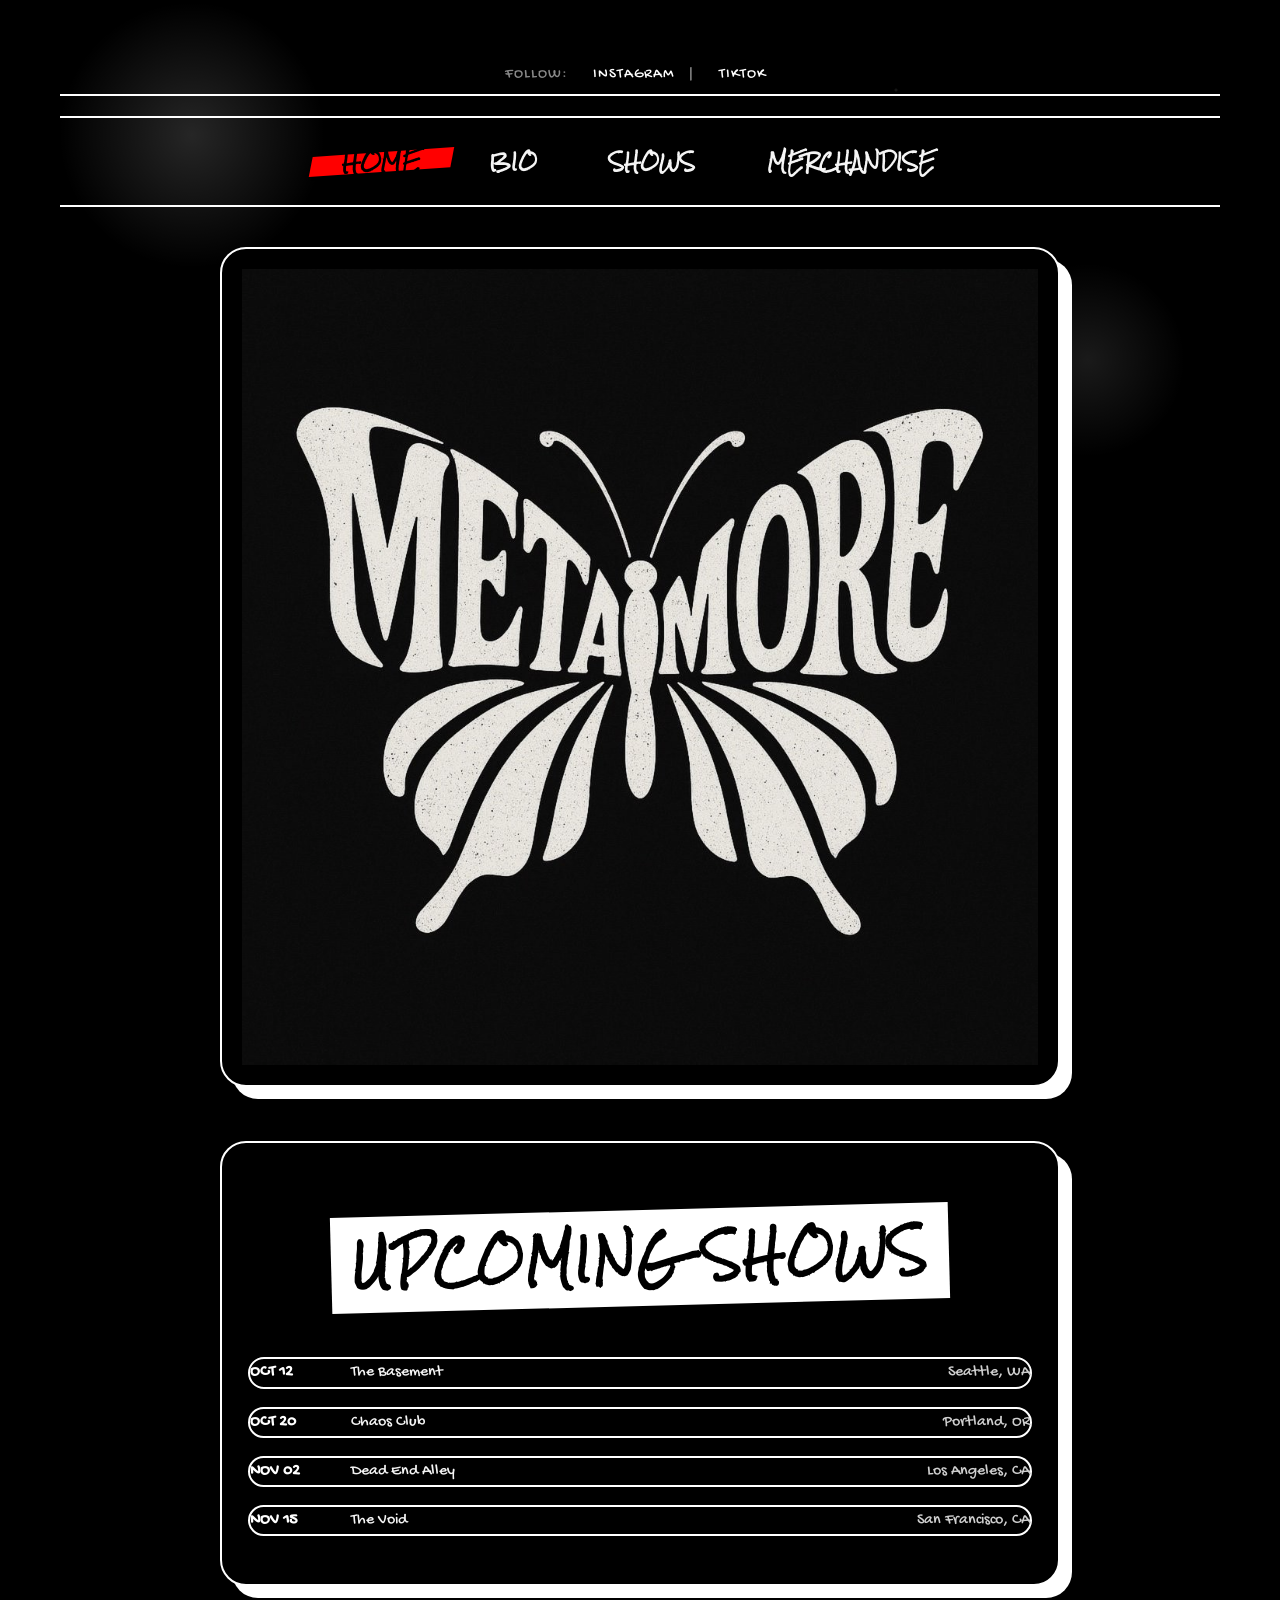
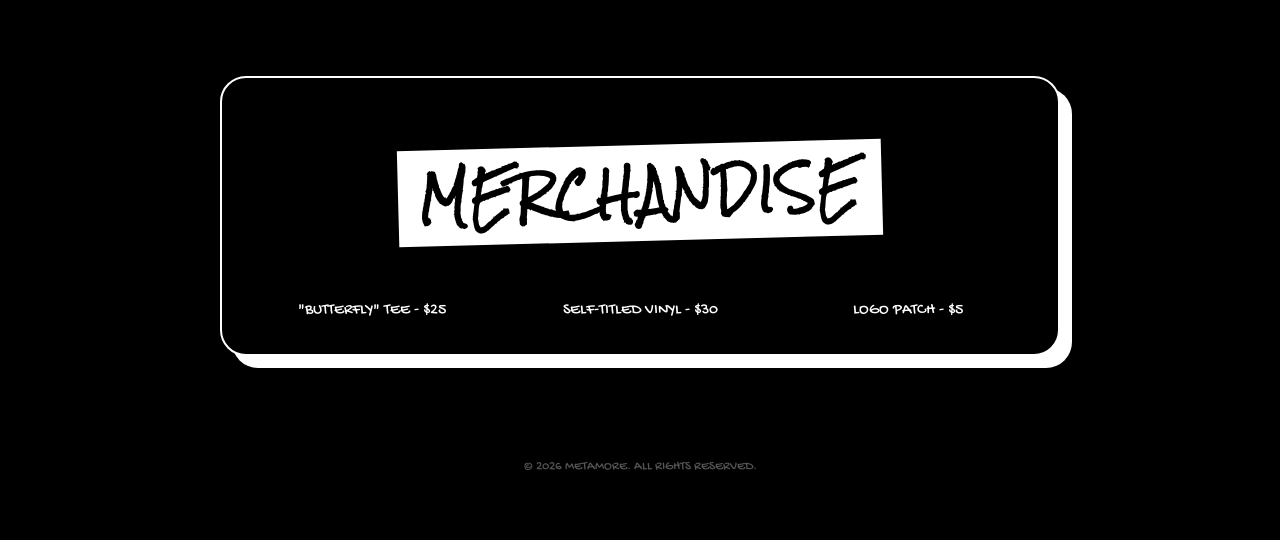
<file: index.html>
<!DOCTYPE html>
<html lang="en">
    <head>
        <meta charset="UTF-8">
        <meta name="viewport" content="width=device-width, initial-scale=1.0">
        <title>M E T A M O R E</title>
        <link rel="stylesheet" href="style.css">
        </head>
        <body class="homepage">
            <div class="top-bar">
                <div class="social-links">
                    <span>FOLLOW:</span>
                    <a href="https://www.instagram.com/metamoreband" target="_blank" rel="noopener">INSTAGRAM</a>
                    <span class="divider">|</span>
                    <a href="https://www.tiktok.com/@metamoreband" target="_blank" rel="noopener">TIKTOK</a>
                </div>
            </div>
            <nav>
                <a href="index.html">HOME</a>
                <a href="bio.html">BIO</a>
                <a href="#shows">SHOWS</a>
                <a href="#merch">MERCHANDISE</a>
            </nav>

            <div class="logo-frame">
                <img src="METAMORE_butterfly_4K.jpg" alt="METAMORE Logo">
            </div>

            <section id="shows">
                <h2>UPCOMING SHOWS</h2>
                <ul class="show-list">
                    <li><span class="date">OCT 12</span> <span class="venue">The Basement</span> <span class="location">Seattle, WA</span></li>
                    <li><span class="date">OCT 20</span> <span class="venue">Chaos Club</span> <span class="location">Portland, OR</span></li>
                    <li><span class="date">NOV 02</span> <span class="venue">Dead End Alley</span> <span class="location">Los Angeles, CA</span></li>
                    <li><span class="date">NOV 15</span> <span class="venue">The Void</span> <span class="location">San Francisco, CA</span></li>
                </ul>
            </section>

            <section id="merch">
                <h2>MERCHANDISE</h2>
                <div class="merch-grid">
                    <div class="merch-item">"BUTTERFLY" TEE - $25</div>
                    <div class="merch-item">SELF-TITLED VINYL - $30</div>
                    <div class="merch-item">LOGO PATCH - $5</div>
                </div>
            </section>

            <footer>
                <p>&copy; 2026 METAMORE. ALL RIGHTS RESERVED.</p>
            </footer>

            <script>
                function updateActive() {
                    const navLinks = document.querySelectorAll('nav a');
                    const hash = window.location.hash;
                    const isBioPage = window.location.pathname.includes('bio.html');
                    navLinks.forEach(link => link.classList.remove('active'));
                    if (hash) {
                        navLinks.forEach(link => {
                            const href = link.getAttribute('href');
                            if (href === hash || href.endsWith(hash)) link.classList.add('active');
                        });
                    } else {
                        const fallback = isBioPage ? 'bio.html' : 'index.html';
                        navLinks.forEach(link => { if(link.getAttribute('href').includes(fallback)) link.classList.add('active'); });
                    }
                }
                window.addEventListener('load', updateActive);
                window.addEventListener('hashchange', updateActive);
                document.querySelectorAll('nav a').forEach(link => {
                    link.addEventListener('click', function() {
                        if (this.getAttribute('href').startsWith('#')) {
                            document.querySelectorAll('nav a').forEach(l => l.classList.remove('active'));
                            this.classList.add('active');
                        }
                    });
                });
            </script>
        </body>
</html>
</file>
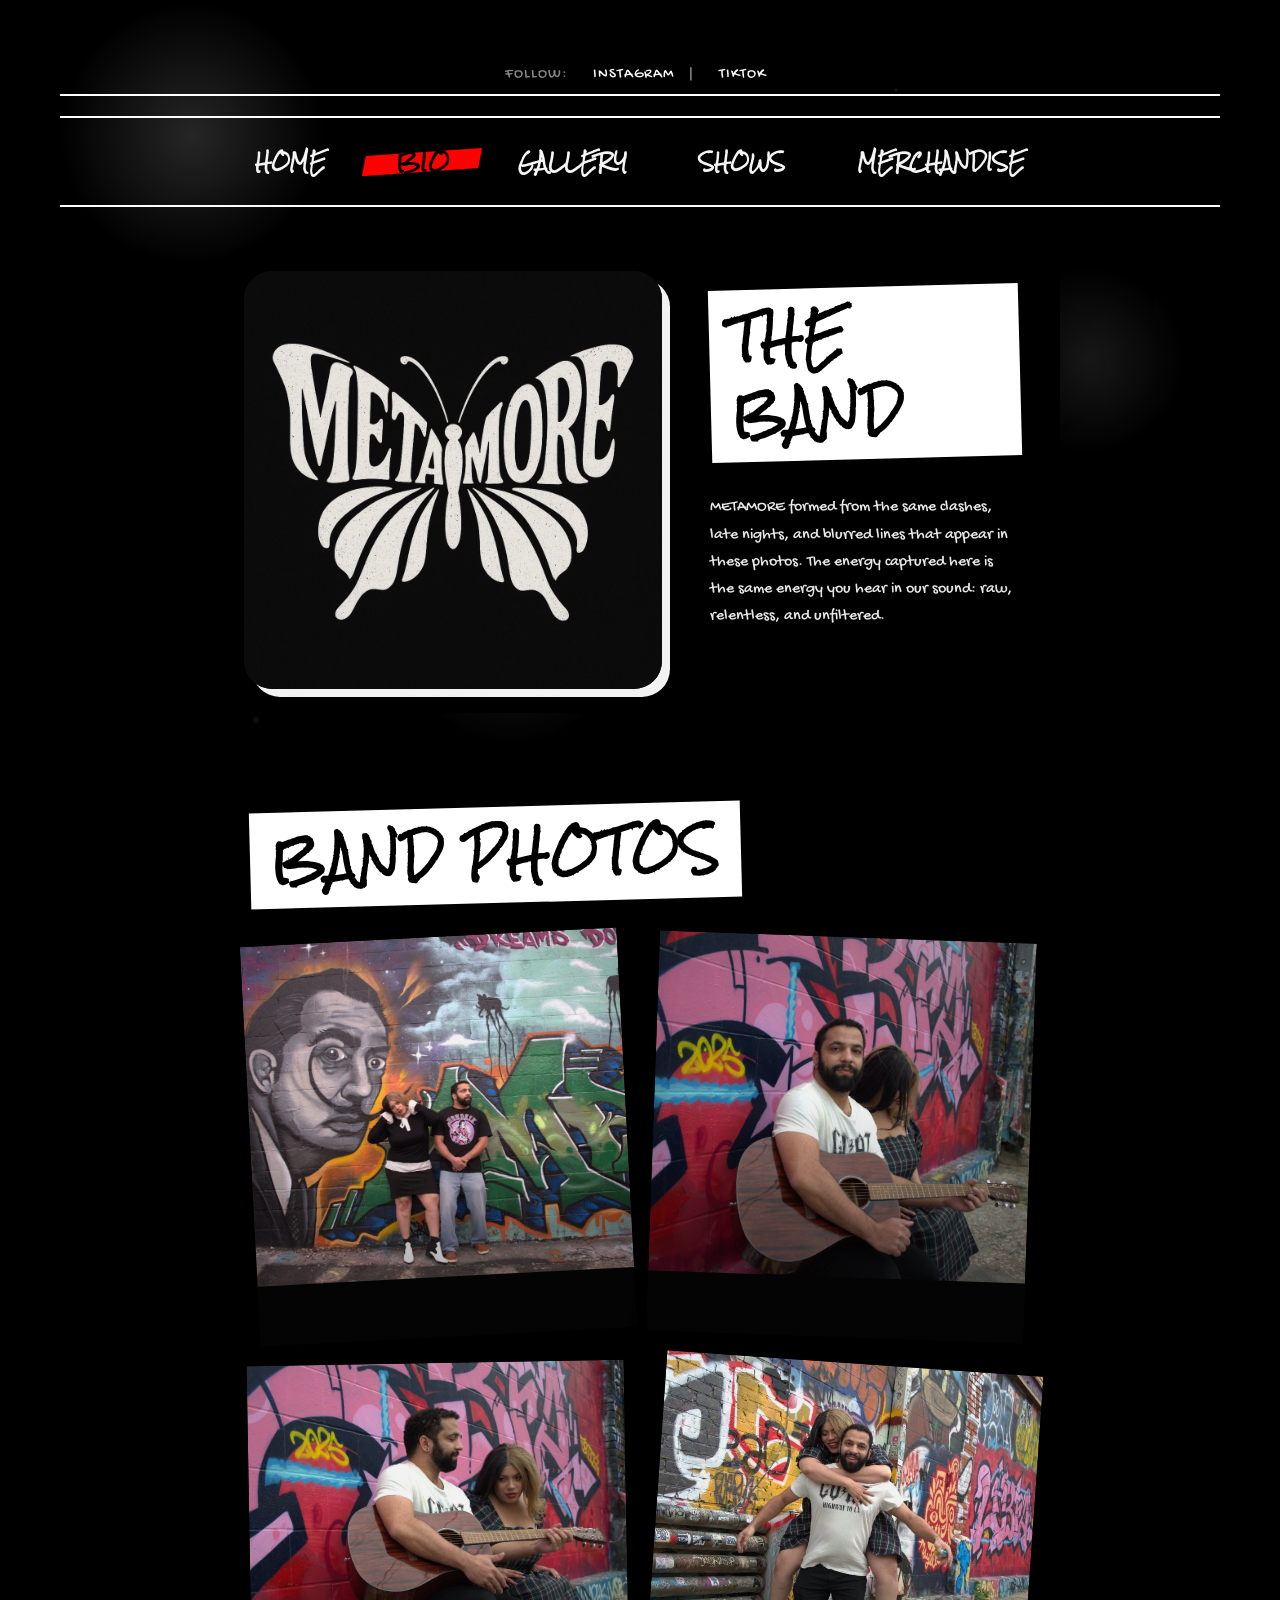
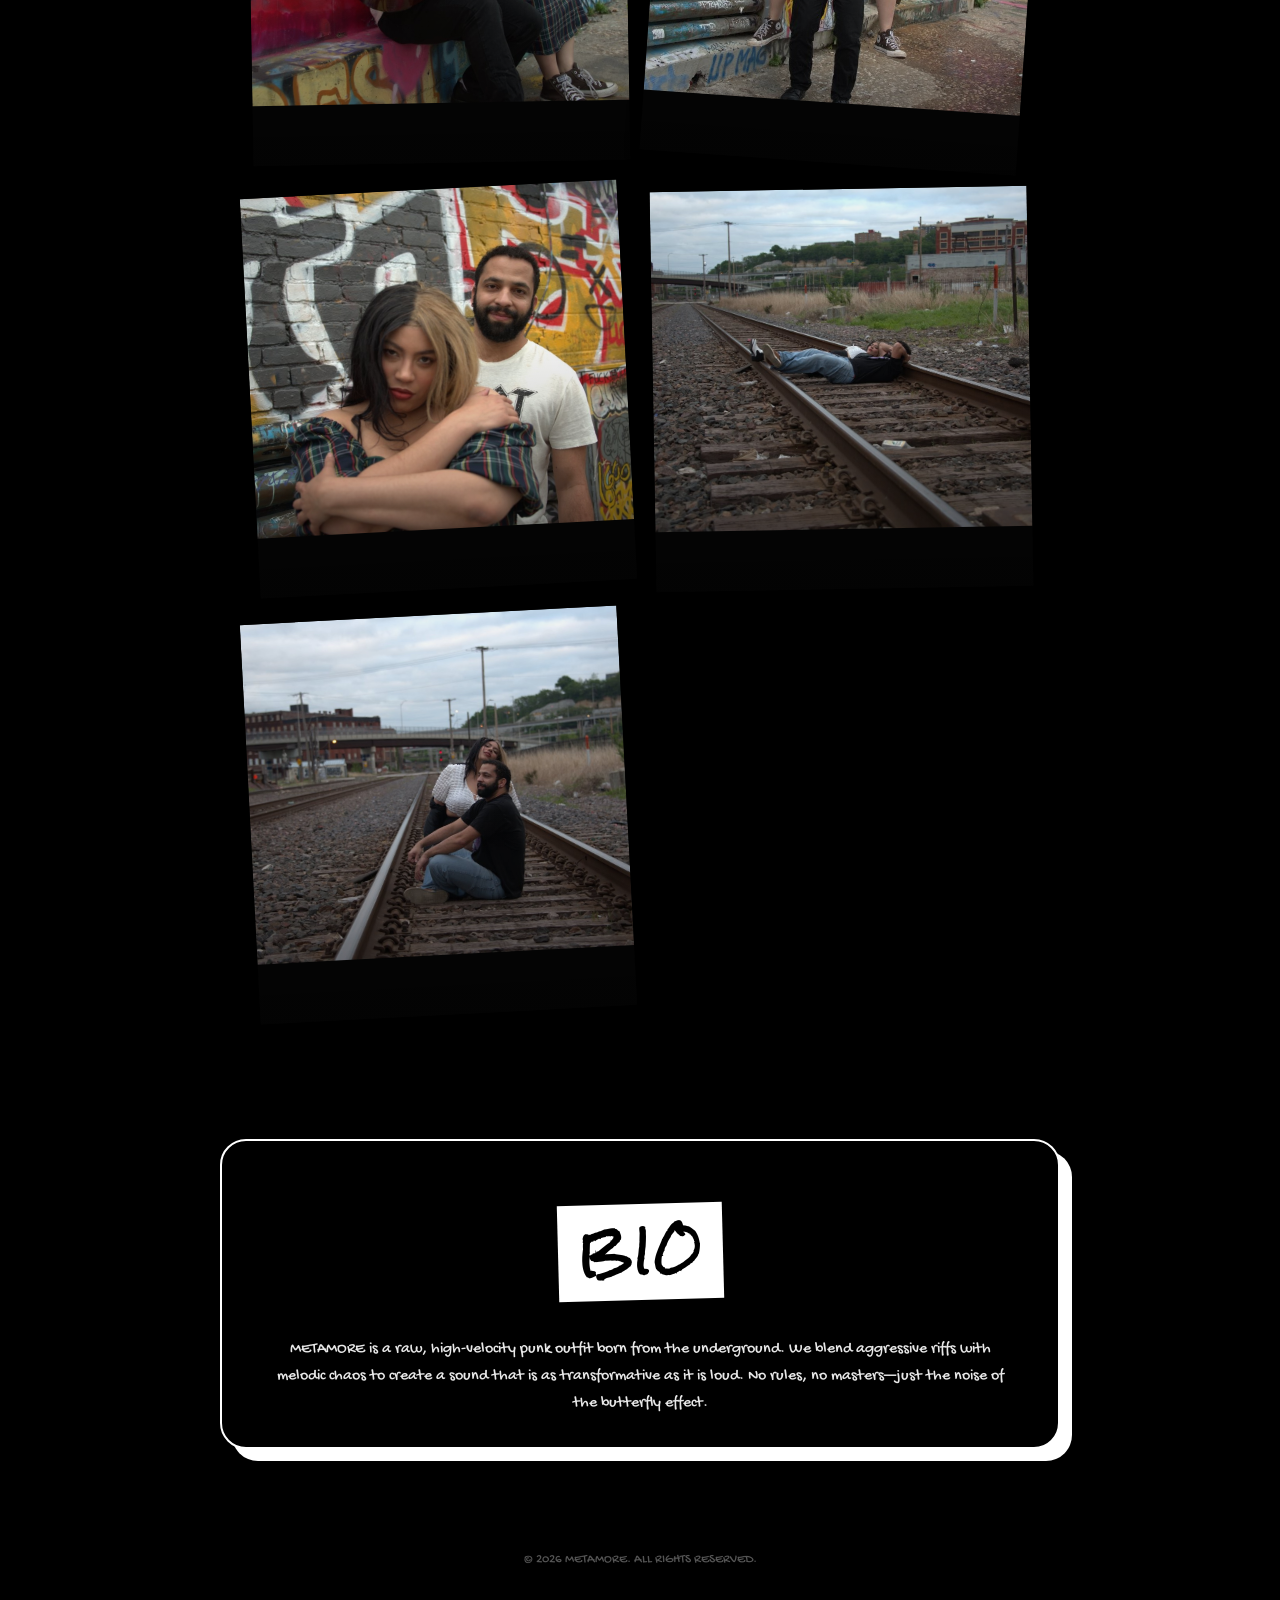
<file: bio.html>
<!DOCTYPE html>
<html lang="en">
    <head>
        <meta charset="UTF-8">
        <meta name="viewport" content="width=device-width, initial-scale=1.0">
        <title>METAMORE — BIO</title>
        <link rel="stylesheet" href="style.css">
    </head>
    <body>
        <div class="top-bar">
            <div class="social-links">
                <span>FOLLOW:</span>
                <a href="https://www.instagram.com/metamoreband" target="_blank" rel="noopener">INSTAGRAM</a>
                <span class="divider">|</span>
                <a href="https://www.tiktok.com/@metamoreband" target="_blank" rel="noopener">TIKTOK</a>
            </div>
        </div>

        <nav>
            <a href="index.html">HOME</a>
            <a href="bio.html">BIO</a>
            <a href="#gallery">GALLERY</a>
            <a href="index.html#shows">SHOWS</a>
            <a href="index.html#merch">MERCHANDISE</a>
        </nav>

        <section class="photo-splash">
            <img src="METAMORE_butterfly_4K.jpg" alt="METAMORE logo artwork">
            <div class="photo-splash-copy">
                <h2>THE BAND</h2>
                <p>METAMORE formed from the same clashes, late nights, and blurred lines that appear in these photos. The energy captured here is the same energy you hear in our sound: raw, relentless, and unfiltered.</p>
            </div>
        </section>

        <section id="gallery" class="gallery">
            <div class="section-headline">
                <h2>BAND PHOTOS</h2>
            </div>
            <div class="photo-grid bio-grid">
                <div class="photo-card">
                    <img src="images/mural-shot.jpg" alt="METAMORE mural portrait">
                </div>
                <div class="photo-card">
                    <img src="images/bubble-shot.jpg" alt="METAMORE bubble shot">
                </div>
                <div class="photo-card">
                    <img src="images/graffiti-shot.jpg" alt="METAMORE graffiti shot">
                </div>
                <div class="photo-card">
                    <img src="images/fun-shot.jpg" alt="METAMORE fun shot">
                </div>
                <div class="photo-card">
                    <img src="images/other-graf.jpg" alt="METAMORE street art shot">
                </div>
                <div class="photo-card">
                    <img src="images/train-track.jpg" alt="METAMORE on train tracks">
                </div>
                <div class="photo-card">
                    <img src="images/train-trackmug.jpg" alt="METAMORE train track portrait">
                </div>
            </div>
        </section>

        <section id="bio" class="bio-text">
            <h2>BIO</h2>
            <p>METAMORE is a raw, high-velocity punk outfit born from the underground. We blend aggressive riffs with melodic chaos to create a sound that is as transformative as it is loud. No rules, no masters—just the noise of the butterfly effect.</p>
        </section>

        <footer>
            <p>&copy; 2026 METAMORE. ALL RIGHTS RESERVED.</p>
        </footer>

        <script>
            function updateActive() {
                const navLinks = document.querySelectorAll('nav a');
                const hash = window.location.hash;
                const isBioPage = window.location.pathname.includes('bio.html');
                navLinks.forEach(link => link.classList.remove('active'));
                if (hash) {
                    navLinks.forEach(link => {
                        const href = link.getAttribute('href');
                        if (href === hash || href.endsWith(hash)) link.classList.add('active');
                    });
                } else {
                    const fallback = isBioPage ? 'bio.html' : 'index.html';
                    navLinks.forEach(link => { if(link.getAttribute('href').includes(fallback)) link.classList.add('active'); });
                }
            }
            window.addEventListener('load', updateActive);
            window.addEventListener('hashchange', updateActive);
            document.querySelectorAll('nav a').forEach(link => {
                link.addEventListener('click', function() {
                    if (this.getAttribute('href').startsWith('#')) {
                        document.querySelectorAll('nav a').forEach(l => l.classList.remove('active'));
                        this.classList.add('active');
                    }
                });
            });
        </script>
    </body>
</html>
</file>
<file: style.css>
@import url('https://fonts.googleapis.com/css2?family=Rock+Salt&family=Gochi+Hand&display=swap');

html {
    scroll-behavior: smooth; /* Makes clicking the 'tabs' slide smoothly to the section */
}

* {
    box-sizing: border-box; /* Ensures padding doesn't increase the width of elements */
}

body {
    background: #000;
    color: #fff;
    text-align: center;
    font-family: 'Gochi Hand', cursive;
    font-weight: 500;
    margin: 0 auto;
    padding: 50px 20px;
    max-width: 1200px;
    line-height: 1.7;
    position: relative;
}

body::before {
    content: '';
    position: fixed;
    inset: 0;
    background-image: 
        radial-gradient(circle at 15% 15%, rgba(255,255,255,0.15) 0%, transparent 10%),
        radial-gradient(circle at 85% 40%, rgba(255,255,255,0.1) 0%, transparent 8%),
        radial-gradient(circle at 40% 70%, rgba(255,255,255,0.12) 0%, transparent 12%),
        radial-gradient(circle at 70% 10%, rgba(255,255,255,0.08) 1px, transparent 2px),
        radial-gradient(circle at 20% 80%, rgba(255,255,255,0.08) 2px, transparent 4px);
    pointer-events: none;
    z-index: -1;
}

.logo-frame {
    display: block;
    margin: 0 auto 54px;
    width: min(840px, 100%);
    border: 2px solid #fff;
    border-radius: 26px; /* Kept for consistency with other sections */
    box-shadow: 12px 12px 0px #fff;
    padding: 20px;
    background: #000;
}

img {
    display: block;
    margin: 0 auto 60px;
    max-width: 100%;
    height: auto;
    width: min(1100px, 100%);
    border-radius: 28px;
    box-shadow: 8px 8px 0px #fff;
    filter: brightness(0.95) saturate(1.05);
}

.logo-frame img {
    width: 100%;
    margin: 0;
    border-radius: 0;
    box-shadow: none;
}

.hero,
.photo-splash {
    display: grid;
    grid-template-columns: minmax(280px, 1.1fr) minmax(280px, 0.9fr);
    gap: 32px;
    align-items: center;
    margin-bottom: 60px;
    text-align: left;
    padding: 24px; /* Kept for consistency */
    background: #000;
    border: 3px solid #fff;
    border-radius: 28px;
    box-shadow: 0 30px 90px rgba(0, 0, 0, 0.35);
}

.hero-copy,
.photo-splash-copy {
    padding: 16px;
}

.hero .hero-media img,
.photo-splash img {
    margin: 0;
    width: 100%;
    border-radius: 28px;
    object-fit: cover;
    min-height: 360px;
}

.superhead {
    background: #fff;
    color: #000;
    font-family: 'Rock Salt', cursive;
    display: inline-block;
    padding: 2px 8px;
    letter-spacing: 0.1em;
    font-size: 0.95rem;
    text-transform: uppercase;
    margin-bottom: 20px;
}

.hero h1 {
    font-family: 'Rock Salt', cursive;
    font-size: clamp(2.6rem, 5vw, 4rem);
    margin: 0 0 20px;
    line-height: 1.05;
    letter-spacing: 1px;
}

.hero-text {
    font-size: 1.05rem;
    max-width: 680px;
    color: #e8e8e8;
    letter-spacing: 0.02em;
}

section.gallery,
.photo-grid-section {
    background: #000;
    border: none;
    box-shadow: 0 30px 90px rgba(0, 0, 0, 0.32);
    padding: 34px 30px;
}

.gallery .photo-grid,
.photo-grid-section .photo-grid,
.gallery-grid,
.extra-grid {
    display: grid;
    grid-template-columns: repeat(auto-fit, minmax(260px, 1fr));
    gap: 26px;
    margin-top: 24px;
}

.gallery-grid {
    grid-template-columns: 1.6fr 1fr;
    align-items: stretch;
}

.gallery-grid .sub-grid {
    display: grid;
    gap: 26px;
}

.gallery-grid .photo-card.large {
    min-height: 520px;
}

.gallery-grid .photo-card.large img {
    height: 100%;
    min-height: 520px;
}

.bio-grid {
    grid-template-columns: repeat(auto-fit, minmax(260px, 1fr));
}

.section-headline {
    margin-bottom: 24px;
    text-align: left;
}

.section-headline h2 {
    margin: 0 0 10px;
}

.section-headline p {
    color: #d0d0d0;
    max-width: 720px;
    margin: 0;
    letter-spacing: 0.02em;
}

.photo-card {
    background: #050505;
    border: none;
    border-radius: 0;
    overflow: hidden;
    transition: transform 0.3s ease, border-color 0.3s ease, box-shadow 0.3s ease;
    position: relative;
}

/* Pinned photo effect for bio page photos */
.bio-grid .photo-card {
    transform: rotate(-3deg); /* Initial slight rotation */
    box-shadow: 8px 8px 20px rgba(0, 0, 0, 0.6); /* More pronounced shadow for depth */
}

.bio-grid .photo-card:nth-child(2n) { /* Alternate rotation for variety */
    transform: rotate(2deg);
}

.bio-grid .photo-card:nth-child(3n) { /* Another alternate rotation */
    transform: rotate(-1deg);
}

.bio-grid .photo-card:nth-child(4n) { /* Yet another alternate rotation */
    transform: rotate(4deg);
}

.photo-card::before {
    content: '';
    position: absolute;
    inset: 0;
    background: linear-gradient(180deg, transparent 40%, rgba(0, 0, 0, 0.34));
    pointer-events: none;
    z-index: 1;
}

.photo-card:hover {
    transform: translateY(-3px);
    border-color: transparent;
    box-shadow: 0 8px 20px rgba(0, 0, 0, 0.7); /* Darker, more natural lift shadow */
}

/* Adjust hover for pinned photos on bio page */
.bio-grid .photo-card:hover {
    transform: translateY(-3px) rotate(0deg); /* Straighten and lift on hover */
    border-color: transparent;
    box-shadow: 0 8px 20px rgba(0, 0, 0, 0.7); /* Darker, more natural lift shadow */
}

.photo-card img {
    width: 100%;
    height: 340px;
    border-radius: 0;
    object-fit: cover;
    box-shadow: none; /* Removes the white rim from the global img style */
    transition: transform 0.35s ease;
}

.photo-card:hover img {
    transform: scale(1.03);
}


.photo-splash {
    background: #000;
    border: none;
    border-radius: 28px;
    overflow: hidden;
    align-items: stretch;
}

.bio-hero {
    background: #000;
    border: 3px solid #fff;
    border-radius: 28px;
    margin-bottom: 60px;
    padding: 40px 30px;
    box-shadow: 0 30px 80px rgba(0, 0, 0, 0.28);
    text-align: left;
}

.bio-hero-copy {
    max-width: 800px;
    margin: 0 auto;
}

.bio-hero-copy h2 {
    margin-bottom: 16px;
    font-size: clamp(2rem, 4vw, 2.8rem);
}

.bio-hero-copy p {
    color: #dcdcdc;
    line-height: 1.8;
    letter-spacing: 0.02em;
}

.photo-splash-copy {
    color: #e8e8e8;
}

.photo-splash h2 {
    margin-top: 0;
}

@media (max-width: 900px) {
    .hero,
    .photo-splash {
        grid-template-columns: 1fr;
        text-align: center;
    }

    .hero-copy,
    .photo-splash-copy {
        padding: 0;
    }

    .photo-card img {
        height: 260px;
    }
}

.top-bar {
    display: flex;
    justify-content: center;
    padding: 12px 0 6px;
    margin-bottom: 20px;
    border-bottom: 2px solid #fff;
}

.social-links {
    color: #d8d8d8;
    font-size: 0.95rem;
    letter-spacing: 1px;
}

.social-links span {
    color: #8a8a8a;
    margin-right: 10px;
}

.social-links a {
    color: #fff;
    text-decoration: none;
    margin: 0 10px;
    transition: color 0.25s ease, transform 0.25s ease;
}

.social-links a:hover {
    text-decoration: underline;
    transform: translateY(-1px);
}

.divider {
    color: #5d5d5d;
}

nav {
    margin: 0 0 40px;
    display: flex;
    justify-content: center;
    flex-wrap: wrap;
    gap: 24px;
    border-top: 2px solid #ffffff;
    border-bottom: 2px solid #ffffff;
    padding: 18px 0;
}

nav a {
    color: #f5f5f5;
    text-decoration: none;
    font-family: 'Rock Salt', cursive;
    font-weight: 700;
    margin: 0 10px;
    font-size: 1.15rem;
    padding: 10px 14px;
    position: relative;
    border-radius: 999px;
    transition: color 0.25s ease, transform 0.25s ease, text-decoration 0.25s ease, background 0.25s ease;
}

nav a:hover {
    color: #000 !important;
    text-decoration: none;
    background: transparent;
}

nav a:hover,
nav a.active {
    color: #000 !important; /* Black text on red slash looks like a censored stamp */
    transform: scale(1.1); /* Slightly enlarge the active tab */
    outline: none; /* Removes the default browser blue box */
}

nav a:hover::after,
nav a.active::after {
    content: '';
    position: absolute;
    left: -15px;
    right: -15px;
    top: 50%;
    height: 18px; /* Thinned out for a better marker stroke look */
    background: #ff0000; /* Pure, aggressive red */
    transform: translateY(-50%) rotate(-4deg) skewX(-15deg); /* Messy, fast slash angle */
    pointer-events: none;
    z-index: -1; /* Puts the slash behind the text but over the background */
    opacity: 1;
    display: block;
    box-shadow: 3px 3px 0px #000; /* Adds a "sticker" or "tape" depth */
}

section {
    max-width: 840px;
    margin: 0 auto 90px;
    padding: 30px 26px;
    background: #000; /* Kept for consistency */
    border: 2px solid #fff;
    border-radius: 26px; /* Kept for consistency */
    box-shadow: 12px 12px 0px #fff;
    width: 100%;
}

section.gallery {
    background: #000;
}

.bio-text {
    padding-top: 26px;
}

h2 {
    font-family: 'Rock Salt', cursive;
    font-size: clamp(2rem, 4vw, 2.8rem);
    background: #fff;
    color: #000 !important;
    display: inline-block;
    padding: 10px 20px;
    margin-bottom: 35px;
    letter-spacing: 2px;
    text-transform: uppercase;
    transform: rotate(-1.5deg);
}

section h2 {
    color: #fff;
}

section p {
    max-width: 740px;
    margin: 0 auto;
    color: #e8e8e8;
    font-size: 1rem;
}

.show-list {
    list-style: none;
    padding: 0;
    text-align: left;
}

.show-list li {
    border: 2px solid #fff;
    background-color: #000;
    display: flex;
    justify-content: space-between;
    align-items: center;
    border-radius: 18px;
    margin-bottom: 18px;
    transition: transform 0.25s ease, border-color 0.25s ease;
}

.show-list li:hover {
    transform: translateY(-3px);
    background: #fff;
}

.show-list li span {
    display: inline-block;
}

.date { color: #fff; font-weight: bold; min-width: 85px; }

.venue {
    flex: 1;
    margin: 0 16px;
    color: #f4f4f4;
}

.show-list li:hover .venue,
.show-list li:hover .date,
.show-list li:hover .location {
    color: #000;
}

.location {
    color: #cfcfcf;
}
.merch-grid {
    display: grid;
    grid-template-columns: repeat(auto-fit, minmax(200px, 1fr));
    gap: 20px;
    margin-top: 20px;
}

footer { margin-top: 100px; color: #555; font-size: 0.8rem; }
</file>
